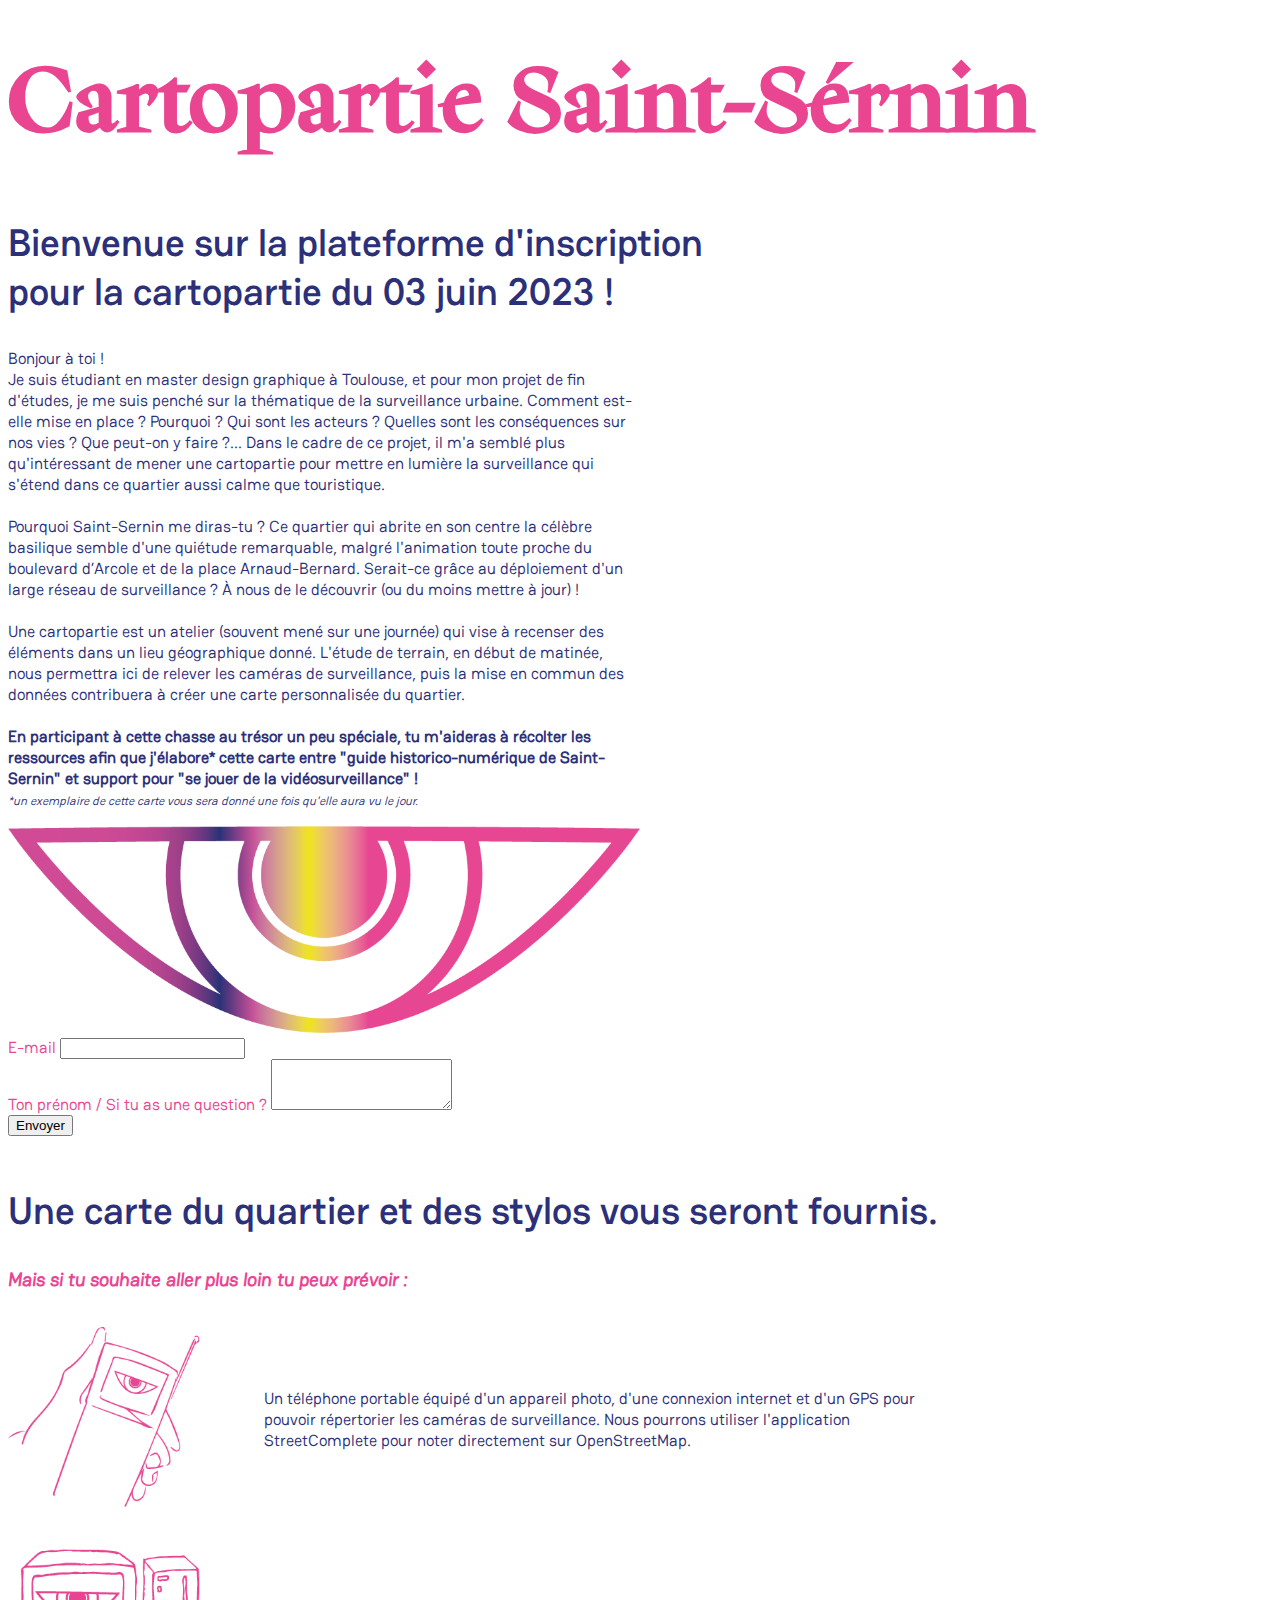
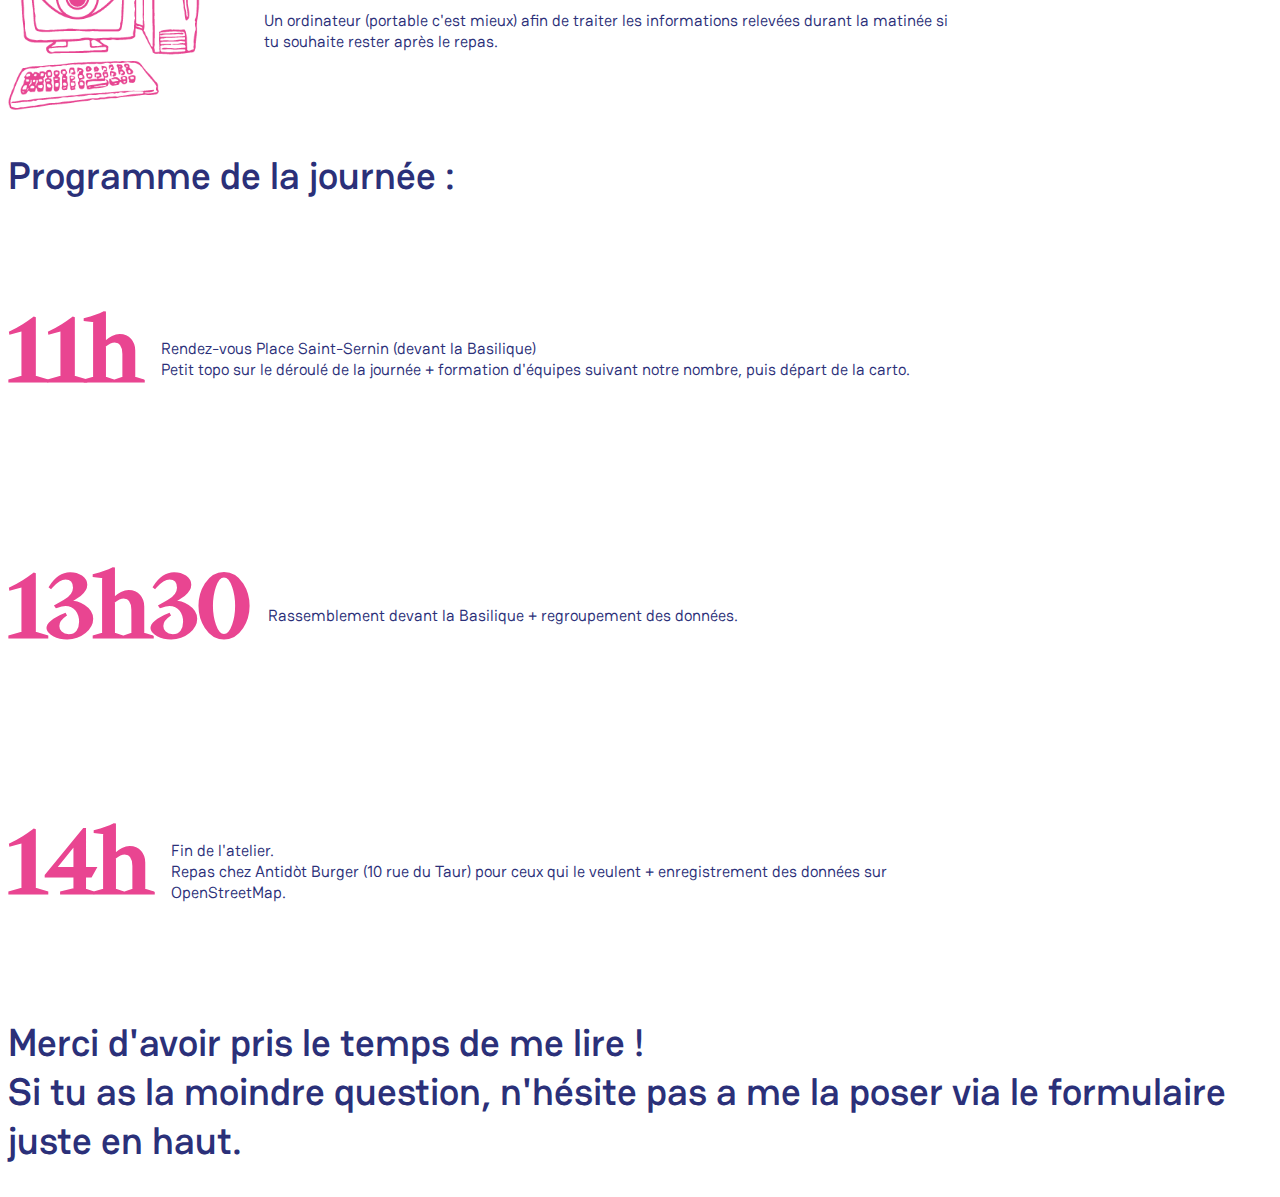
<file: index.html>
<!doctype html>
<html lang="en">
  <head>
    <!-- Required meta tags -->
    <meta charset="utf-8">
    <meta name="viewport" content="width=device-width, initial-scale=1">

    <!-- Bootstrap CSS -->
    <link href="https://cdn.jsdelivr.net/npm/bootstrap@5.0.1/dist/css/bootstrap.min.css" rel="stylesheet" integrity="sha384-+0n0xVW2eSR5OomGNYDnhzAbDsOXxcvSN1TPprVMTNDbiYZCxYbOOl7+AMvyTG2x" crossorigin="anonymous">
    <link rel="stylesheet" href="style.css">
    <title>Cartopartie surveillance</title>
  </head>
  <body>

    <div class="container mt-5">
        <h1>Cartopartie Saint-Sérnin</h1>
        <h2>Bienvenue sur la plateforme d'inscription <br />
           pour la cartopartie du 03 juin 2023 ! </h2>
           
<div class="blocPresentation">
       <p> Bonjour à toi ! <br />
Je suis étudiant en master design graphique à Toulouse, et pour mon projet de fin d'études, 
je me suis penché sur la thématique de la surveillance urbaine. Comment est-elle mise en place ? 
Pourquoi ? Qui sont les acteurs ? Quelles sont les conséquences sur nos vies ? Que peut-on y faire ?...
 Dans le cadre de ce projet, il m'a semblé plus qu'intéressant de mener une cartopartie pour mettre 
 en lumière la surveillance qui s'étend dans ce quartier aussi calme que touristique.<br />
<br />
Pourquoi Saint-Sernin me diras-tu ? Ce quartier qui abrite en son centre la célèbre basilique 
semble d'une quiétude remarquable, malgré l'animation toute proche du boulevard d’Arcole 
et de la place Arnaud-Bernard. Serait-ce grâce au déploiement d'un large réseau de surveillance ? 
À nous de le découvrir (ou du moins mettre à jour) !
<br />
<br />
Une cartopartie est un atelier (souvent mené sur une journée) qui vise à recenser des éléments dans 
un lieu géographique donné. L'étude de terrain, en début de matinée, nous permettra ici de relever les caméras de 
surveillance, puis la mise en commun des données contribuera à créer une carte personnalisée du 
quartier. 
<br />
<br />
<b>En participant à cette chasse au trésor un peu spéciale, tu m'aideras à récolter les ressources afin que 
j'élabore* cette carte entre "guide historico-numérique de Saint-Sernin" et support pour "se jouer de la vidéosurveillance" !</b>
<br />
<i class="annotation">*un exemplaire de cette carte vous sera donné une fois qu'elle aura vu le jour.</i>
 </p>
</div>
 <img class="imageLogo" src="images/logo_oeil_degradé.png" alt="logo">

                              <!--mettre mon mail dans action : VSCarto@proton.me  -->
        <form class="row g-3" action="https://formsubmit.co/ad41f81cc77744cdd66d1119d8951ba7" method="POST"> 
          <!-- Honeypot -->
          <input type="text" name="_honey" style="display: none;">

          <!-- Disable Captcha -->
          <input type="hidden" name="_captcha" value="false">

          <input type="hidden" name="_next" value="https://thibautblanc1.github.io/cartopartie/success.html" >

          <div class="col-md-8">
            <label for="emailInfo" class="form-label">E-mail</label>
            <input type="email" class="form-control" name="email" id="emailInfo" required>
          </div>
          <div class="col-md-12">
            <label for="comments" class="form-label">Ton prénom / Si tu as une question ?</label>
            <textarea class="form-control" id="comments" name="comments,&nbsp;questions" rows="3" required></textarea>
          </div>
         
          <div class="col-md-12">
            <button type="submit" class="btn btn-primary">Envoyer</button>
          </div>
        </form>

        <br />

        <h2> Une carte du quartier et des stylos vous seront fournis. </h2>
        <h3>Mais si tu souhaite aller plus loin tu peux prévoir :</h3>
        <br />
        <div>
          <div class="blocImageTexte">
            <div><img class="imageAAvoir" src="images/telephone.png" alt="telephone"></div>
            <div class="texte"><p>Un téléphone portable équipé d'un appareil photo, 
              d'une connexion internet et d'un GPS pour pouvoir répertorier les caméras de surveillance.
              Nous pourrons utiliser l'application StreetComplete pour noter directement sur OpenStreetMap.
            </p></div>
          </div>

          <div class="blocImageTexte">
            <div><img class="imageAAvoir" src="images/ordinateur.png" alt="ordinateur"></div>
            <div class="texte"><p>Un ordinateur (portable c'est mieux) afin de traiter les informations
              relevées durant la matinée si tu souhaite rester après le repas.  
            </p></div>
          </div>

         <!-- <div class="blocImageTexte">
            <div><img class="imageAAvoir" src="images/telephone.png" alt="telephone"></div>
            <div class="texte"><p>Un téléphone portable équipé d'une appareil photo, 
              d'une connexion internet et d'un GPS pour pouvoir répértorier les caméras de surveillance.
              Nous utiliserons l'application 
            </p></div>
          </div>-->
        </div>
        <h2> Programme de la journée :</h2>  
        <br />

        <div>
          <div class="blocImageTexte">
            <div class="horaire"><h1>11h</h1></div>
            <div class="texte"><p>Rendez-vous Place Saint-Sernin (devant la Basilique)<br />
              Petit topo sur le déroulé de la journée + formation d'équipes suivant notre nombre, puis départ de la carto.
            </p></div>
          </div>

          <div class="blocImageTexte">
            <div class="horaire"><h1>13h30</h1></div>
            <div class="texte"><p>Rassemblement devant la Basilique + regroupement des données.<br />
            </p></div>
          </div>

          <div class="blocImageTexte">
            <div class="horaire"><h1>14h</h1></div>
            <div class="texte"><p>Fin de l'atelier.<br />
              Repas chez Antidòt Burger (10 rue du Taur) pour ceux qui le veulent + enregistrement des données sur OpenStreetMap.
            </p></div>
          </div>
        </div>
        
        <h2> Merci d'avoir pris le temps de me lire ! <br />
        Si tu as la moindre question, n'hésite pas a me la poser via le formulaire 
        juste en haut.</h2>

    </div>

    <!-- Optional JavaScript; choose one of the two! -->

    <!-- Option 1: Bootstrap Bundle with Popper -->
    <script src="https://cdn.jsdelivr.net/npm/bootstrap@5.0.1/dist/js/bootstrap.bundle.min.js" integrity="sha384-gtEjrD/SeCtmISkJkNUaaKMoLD0//ElJ19smozuHV6z3Iehds+3Ulb9Bn9Plx0x4" crossorigin="anonymous"></script>

    <!-- Option 2: Separate Popper and Bootstrap JS -->
    <!--
    <script src="https://cdn.jsdelivr.net/npm/@popperjs/core@2.9.2/dist/umd/popper.min.js" integrity="sha384-IQsoLXl5PILFhosVNubq5LC7Qb9DXgDA9i+tQ8Zj3iwWAwPtgFTxbJ8NT4GN1R8p" crossorigin="anonymous"></script>
    <script src="https://cdn.jsdelivr.net/npm/bootstrap@5.0.1/dist/js/bootstrap.min.js" integrity="sha384-Atwg2Pkwv9vp0ygtn1JAojH0nYbwNJLPhwyoVbhoPwBhjQPR5VtM2+xf0Uwh9KtT" crossorigin="anonymous"></script>
    -->
  </body>
</html>
</file>
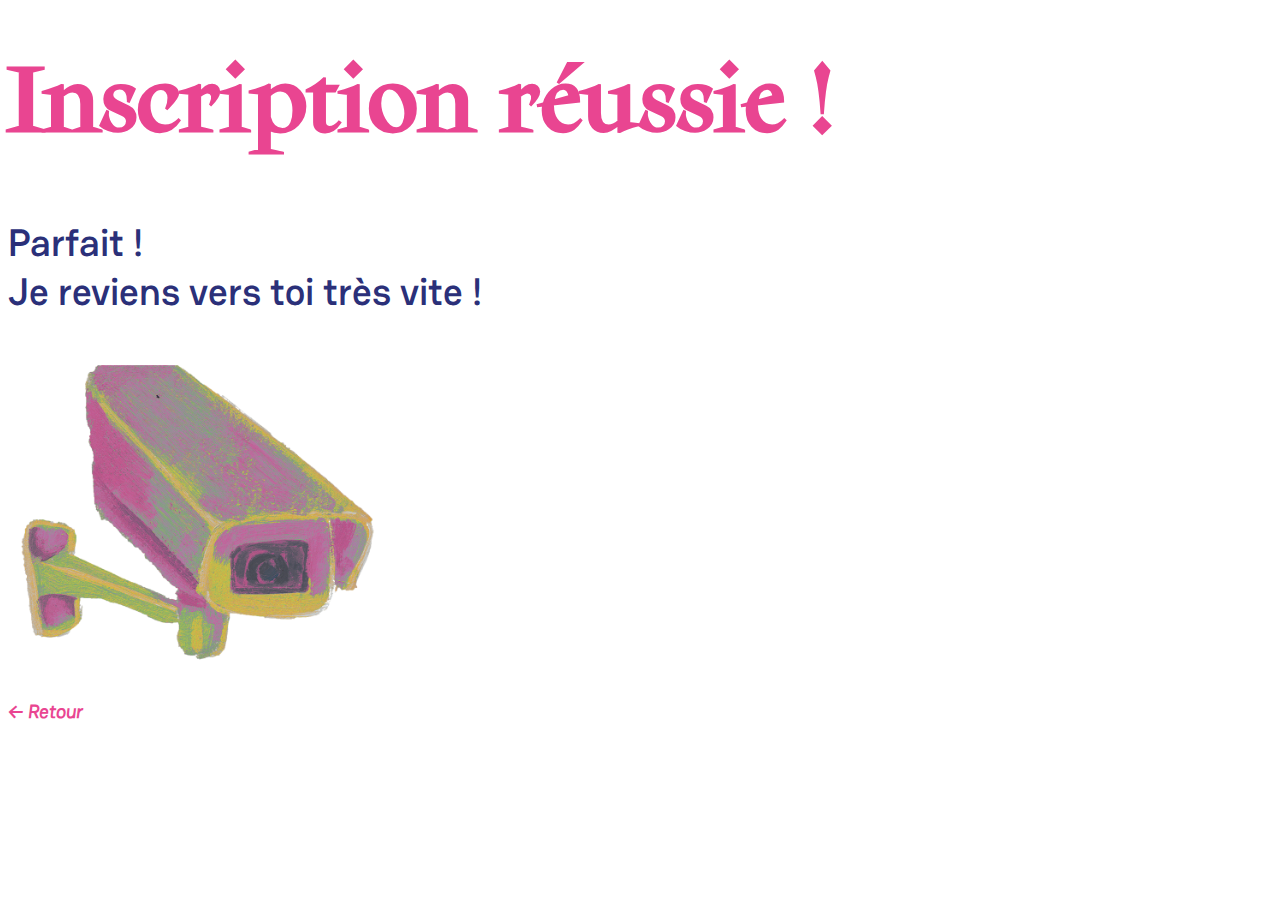
<file: success.html>
<!doctype html>
<html lang="en">
  <head>
    <!-- Required meta tags -->
    <meta charset="utf-8">
    <meta name="viewport" content="width=device-width, initial-scale=1">

    <!-- Bootstrap CSS -->
    <link href="https://cdn.jsdelivr.net/npm/bootstrap@5.0.1/dist/css/bootstrap.min.css" rel="stylesheet" integrity="sha384-+0n0xVW2eSR5OomGNYDnhzAbDsOXxcvSN1TPprVMTNDbiYZCxYbOOl7+AMvyTG2x" crossorigin="anonymous">
    <link rel="stylesheet" href="style.css">
    <title>Parfait !</title>
  </head>
  <body>

    <div class="container mt-5">
        <h1>Inscription réussie !</h1>
        <h2>Parfait ! <br />
Je reviens vers toi très vite !</h2>
          <img src="images/cam001_v2_rose.png" alt="camera" width="30%">
         
      <h3><a href="https://thibautblanc1.github.io/cartopartie/">← Retour</a></h3>

    </div>

    <!-- Optional JavaScript; choose one of the two! -->

    <!-- Option 1: Bootstrap Bundle with Popper -->
    <script src="https://cdn.jsdelivr.net/npm/bootstrap@5.0.1/dist/js/bootstrap.bundle.min.js" integrity="sha384-gtEjrD/SeCtmISkJkNUaaKMoLD0//ElJ19smozuHV6z3Iehds+3Ulb9Bn9Plx0x4" crossorigin="anonymous"></script>

    <!-- Option 2: Separate Popper and Bootstrap JS -->
    <!--
    <script src="https://cdn.jsdelivr.net/npm/@popperjs/core@2.9.2/dist/umd/popper.min.js" integrity="sha384-IQsoLXl5PILFhosVNubq5LC7Qb9DXgDA9i+tQ8Zj3iwWAwPtgFTxbJ8NT4GN1R8p" crossorigin="anonymous"></script>
    <script src="https://cdn.jsdelivr.net/npm/bootstrap@5.0.1/dist/js/bootstrap.min.js" integrity="sha384-Atwg2Pkwv9vp0ygtn1JAojH0nYbwNJLPhwyoVbhoPwBhjQPR5VtM2+xf0Uwh9KtT" crossorigin="anonymous"></script>
    -->
  </body>
</html>
</file>
<file: style.css>
/* thanks to Ange Degheest, Eugénie Bidaut for the font*/
@font-face {
font-family: "Equateur";
src: url("fonts/Equateur-Regular.otf") format("opentype");
}

/* thanks to Ertekin Erdin for the font*/

@font-face {
font-family: "HaskoySemiBold";
src: url("fonts/Haskoy-SemiBold.otf") format("opentype");
}

@font-face {
font-family: "HaskoyRegular";
src: url("fonts/Haskoy-Regular.otf") format("opentype");
}

@font-face {
  font-family: "HaskoyItalic";
  src: url("fonts/Haskoy-Italic.otf") format("opentype");
  }

h1{
  color: #e94591;
  font-family: "Equateur";
  font-size: 7vw;
}

h2{
  color: #2b3079;
  font-family: "HaskoySemiBold";
  font-size: 3vw;
}

h3{
  color: #e94591;
  font-family: "HaskoyItalic";
}

h3 a{
  text-decoration: none;
  color: #e94591;
}

.info{
  font-size: 1.5vw;
}
.blocPresentation{
  width: 50%;
}

label{
  color: #e94591;
  font-family: "HaskoyRegular";
  font-size: 100%;
}

p{
  color: #2b3079;
  font-family: "HaskoyRegular";
  font-size: 100%;
  /*width: 50%;*/
}

.annotation{
  font-size: 75%;
}

.imageLogo{
  width: 50%;
}

.btn btn-primary{
  background-color: #e94591; 
}

.blocImageTexte{
  display: flex;
  align-items: center;
  /*padding-bottom: 3%;*/
  margin-bottom: 3%;
  /*border: #e94591;
  border-bottom-style: solid;
  border-bottom-width: 2px;*/
  width: 75%;
}

.horaire{
  margin-right: 2%;
}

.imageAAvoir{
  width: 15vw;
  margin-right: 5vw;
}

/*FORMAT TELEPHONE*/

@media (min-width:0px) and (max-width:1200px){

  h1{
    color: #e94591;
    font-family: "Equateur";
    font-size: 15vw;
  }
  
  h2{
    color: #2b3079;
    font-family: "HaskoySemiBold";
    font-size: 8vw;
  }  

    .blocPresentation{
    width: 100%;
  }  

  .annotation{
    font-size: 2.5vw;
  }

}
</file>
